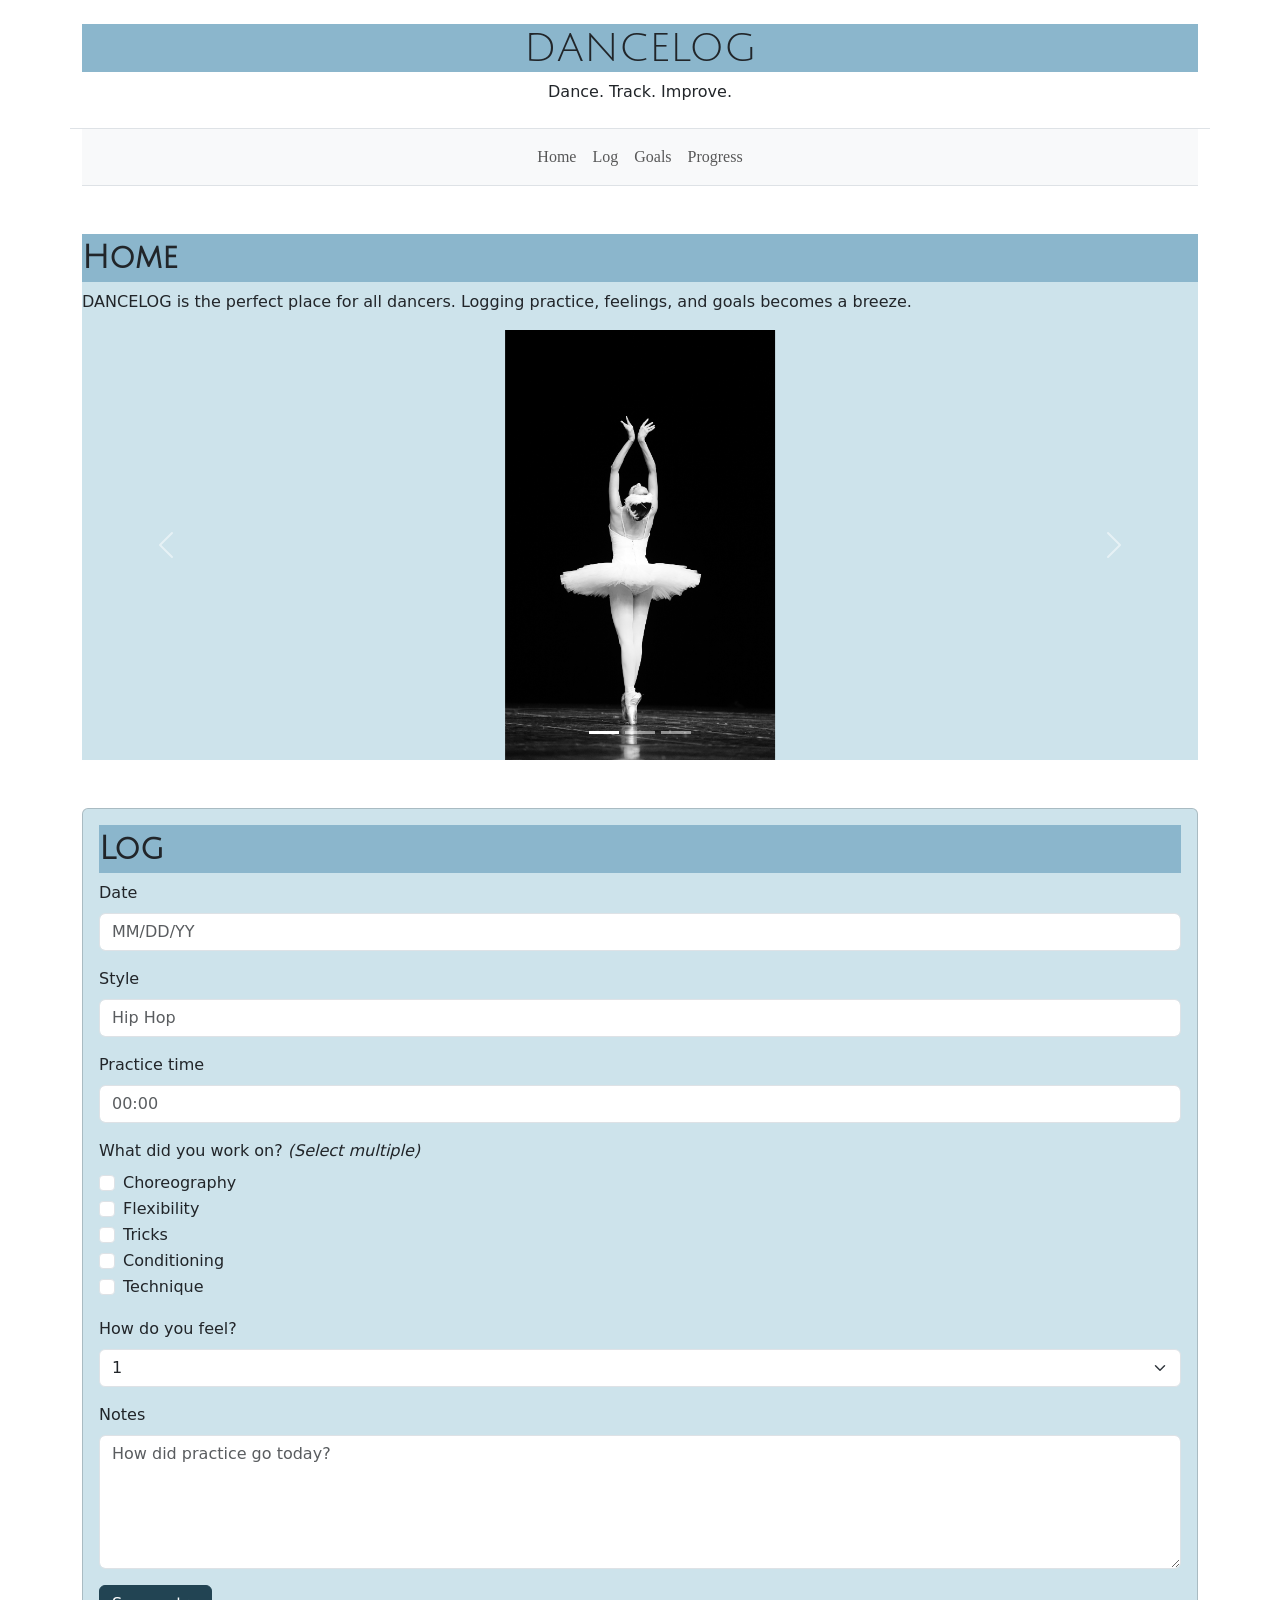
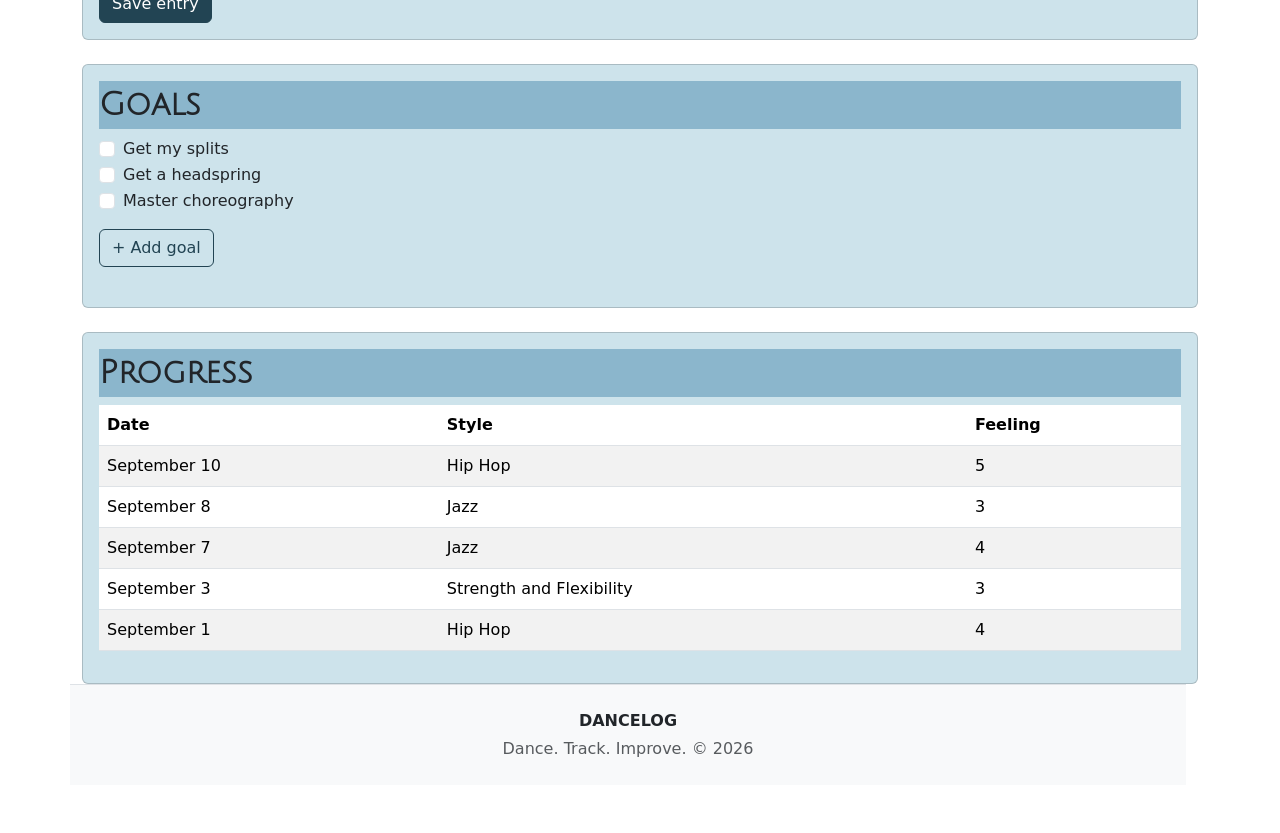
<file: index.html>
<!doctype html>
<html lang="en">
  <head>
    <!--
AI Use Disclosure:
Tool(s): Claude (free version)
Purpose: Helped code for me.
Human Role: I selected the layout, colors, what I wanted for certain elements (ex: card for goals), and verified responsiveness manually.
-->
    <meta charset="utf-8">
    <meta name="viewport" content="width=device-width, initial-scale=1">
    <meta name="description" content="DANCELOG: log your dance practice, feelings, and goals.">
    <meta name="author" content="YOUR NAME HERE">
    <title>DANCELOG</title>

   <!-- Bootstrap v5.3.8 -->
   <!-- LOAD BOOTSTRAP CSS - DO NOT DELETE -->
    <link href="https://cdn.jsdelivr.net/npm/bootstrap@5.3.8/dist/css/bootstrap.min.css" rel="stylesheet" integrity="sha384-sRIl4kxILFvY47J16cr9ZwB07vP4J8+LH7qKQnuqkuIAvNWLzeN8tE5YBujZqJLB" crossorigin="anonymous">
   <!-- END LOADING BOOTSTRAP CSS -->

    <!-- Google Fonts -->
    <link rel="preconnect" href="https://fonts.googleapis.com">
    <link rel="preconnect" href="https://fonts.gstatic.com" crossorigin>
    <link href="https://fonts.googleapis.com/css2?family=Boldonse&family=Jost:ital,wght@0,100..900;1,100..900&family=Julius+Sans+One&display=swap" rel="stylesheet">

   <!-- Custom styles - add your own CSS to this stylesheet -->
    <link href="style.css" rel="stylesheet">
  </head>

  <body>

    <!-- ===== PAGE CONTAINER ===== -->
    <div class="container">

      <!-- ROW 1: MAIN HEADER -->
      <div class="row">
        <header class="col-12 py-4 text-center border-bottom">
          <h1>DANCELOG</h1>
          <p class="mb-0">Dance. Track. Improve.</p>
        </header>
      </div>

      <!-- ROW 2: NAVIGATION -->
      <div class="row">
        <div class="col-12">
          <nav class="navbar navbar-expand-sm bg-body-tertiary border-bottom">
            <div class="container-fluid">
              <button class="navbar-toggler ms-auto" type="button" data-bs-toggle="collapse" data-bs-target="#mainNav" aria-controls="mainNav" aria-expanded="false" aria-label="Toggle navigation">
                <span class="navbar-toggler-icon"></span>
              </button>
              <div class="collapse navbar-collapse justify-content-center" id="mainNav">
                <ul class="navbar-nav">
                  <li class="nav-item"><a class="nav-link" href="#home">Home</a></li>
                  <li class="nav-item"><a class="nav-link" href="#log">Log</a></li>
                  <li class="nav-item"><a class="nav-link" href="#goals">Goals</a></li>
                  <li class="nav-item"><a class="nav-link" href="#progress">Progress</a></li>
                </ul>
              </div>
            </div>
          </nav>
        </div>
      </div>

      <!-- ROW 3: HOME (full-width column with carousel) -->
      <div class="row my-5">
        <div class="col-12">
          <section id="home">
            <h2 class="fw-bold">Home</h2>
            <p>DANCELOG is the perfect place for all dancers. Logging practice, feelings, and goals becomes a breeze.</p>

            <!-- Image carousel -->
            <div id="danceCarousel" class="carousel slide" data-bs-ride="carousel">
              <div class="carousel-indicators">
                <button type="button" data-bs-target="#danceCarousel" data-bs-slide-to="0" class="active" aria-current="true" aria-label="Slide 1"></button>
                <button type="button" data-bs-target="#danceCarousel" data-bs-slide-to="1" aria-label="Slide 2"></button>
                <button type="button" data-bs-target="#danceCarousel" data-bs-slide-to="2" aria-label="Slide 3"></button>
              </div>

              <div class="carousel-inner">
                <div class="carousel-item active">
                  <img src="dance1copy.jpg" class="d-block mx-auto" alt="ballerina" style="width:270px;height:430px;">
                </div>
                <div class="carousel-item">
                  <img src="dance2copy.jpg" class="d-block mx-auto" alt="dancer reaching" style="width:270px;height:430px;">
                </div>
                <div class="carousel-item">
                  <img src="dance3copy.jpg" class="d-block mx-auto" alt="breakdancer" style="width:270px;height:420px;">
                </div>
              </div>

              <button class="carousel-control-prev" type="button" data-bs-target="#danceCarousel" data-bs-slide="prev">
                <span class="carousel-control-prev-icon" aria-hidden="true"></span>
                <span class="visually-hidden">Previous</span>
              </button>
              <button class="carousel-control-next" type="button" data-bs-target="#danceCarousel" data-bs-slide="next">
                <span class="carousel-control-next-icon" aria-hidden="true"></span>
                <span class="visually-hidden">Next</span>
              </button>
            </div>
          </section>
        </div>
      </div>

      <!-- ROW 4: THREE SECTIONS (Log / Goals / Progress) -->
      <div class="row g-4 mb-5">

        <!-- Column 1: Log -->
        <div class="col-12">
  <section id="log">
    <div class="card">
      <div class="card-body">

        <h2 class="card-title fw-bold">Log</h2>

        <form>
          <div class="mb-3">
            <label for="date" class="form-label">Date</label>
            <input type="text" class="form-control" id="date" name="date" placeholder="MM/DD/YY">
          </div>

          <div class="mb-3">
            <label for="dancestyle" class="form-label">Style</label>
            <input type="text" class="form-control" id="dancestyle" name="dancestyle" placeholder="Hip Hop">
          </div>

          <div class="mb-3">
            <label for="time" class="form-label">Practice time</label>
            <input type="text" class="form-control" id="time" name="time" placeholder="00:00">
          </div>

          <fieldset class="mb-3">
            <legend class="fs-6">What did you work on? <em>(Select multiple)</em></legend>

            <div class="form-check">
              <input class="form-check-input" type="checkbox" name="work" value="choreo" id="work-choreo">
              <label class="form-check-label" for="work-choreo">Choreography</label>
            </div>

            <div class="form-check">
              <input class="form-check-input" type="checkbox" name="work" value="flex" id="work-flex">
              <label class="form-check-label" for="work-flex">Flexibility</label>
            </div>

            <div class="form-check">
              <input class="form-check-input" type="checkbox" name="work" value="tricks" id="work-tricks">
              <label class="form-check-label" for="work-tricks">Tricks</label>
            </div>

            <div class="form-check">
              <input class="form-check-input" type="checkbox" name="work" value="condition" id="work-condition">
              <label class="form-check-label" for="work-condition">Conditioning</label>
            </div>

            <div class="form-check">
              <input class="form-check-input" type="checkbox" name="work" value="tech" id="work-tech">
              <label class="form-check-label" for="work-tech">Technique</label>
            </div>
          </fieldset>

          <div class="mb-3">
            <label for="feeling" class="form-label">How do you feel?</label>
            <select class="form-select" id="feeling" name="feeling">
              <option value="1">1</option>
              <option value="2">2</option>
              <option value="3">3</option>
              <option value="4">4</option>
              <option value="5">5</option>
            </select>
          </div>
          <div class="mb-3">
              <label for="practiceNotes" class="form-label">Notes</label>
              <textarea class="form-control"
                 id="practiceNotes"
                 name="practiceNotes"
                 rows="5"
                 placeholder="How did practice go today?"></textarea>
</div>
          <button type="submit" class="btn btn-primary btn-save">
            Save entry
          </button>
        </form>

      </div>
    </div>
  </section>
</div>

                <!-- Column 2: Goals -->
        <div class="col-12">
          <section id="goals">
            <div class="card">
              <div class="card-body">
                <h2 class="card-title fw-bold">Goals</h2>
                <form>
                  <div class="form-check">
                    <input class="form-check-input" type="checkbox" name="goal" value="splits" id="goal-splits">
                    <label class="form-check-label" for="goal-splits">Get my splits</label>
                  </div>
                  <div class="form-check">
                    <input class="form-check-input" type="checkbox" name="goal" value="headspring" id="goal-headspring">
                    <label class="form-check-label" for="goal-headspring">Get a headspring</label>
                  </div>
                  <div class="form-check mb-3">
                    <input class="form-check-input" type="checkbox" name="goal" value="choreography" id="goal-choreography">
                    <label class="form-check-label" for="goal-choreography">Master choreography</label>
                  </div>

                  <button type="button" class="btn btn-outline-primary btn-add mb-4">+ Add goal</button>

                </form>
              </div>
            </div>
          </section>
        </div>

        <!-- Column 3: Progress -->
<div class="col-12">
  <section id="progress">
    <div class="card">
      <div class="card-body">

        <h2 class="card-title fw-bold">Progress</h2>

        <div class="table-responsive">
          <table class="table table-striped">
            <thead>
              <tr>
                <th scope="col">Date</th>
                <th scope="col">Style</th>
                <th scope="col">Feeling</th>
              </tr>
            </thead>
            <tbody>
              <tr>
                <td>September 10</td>
                <td>Hip Hop</td>
                <td>5</td>
              </tr>
              <tr>
                <td>September 8</td>
                <td>Jazz</td>
                <td>3</td>
              </tr>
              <tr>
                <td>September 7</td>
                <td>Jazz</td>
                <td>4</td>
              </tr>
              <tr>
                <td>September 3</td>
                <td>Strength and Flexibility</td>
                <td>3</td>
              </tr>
              <tr>
                <td>September 1</td>
                <td>Hip Hop</td>
                <td>4</td>
              </tr>
            </tbody>
          </table>
        </div>

      </div>
    </div>
  </section>
</div>

      <!-- ROW 5: FOOTER -->
      <div class="row">
        <footer class="col-12 py-4 text-center border-top bg-body-tertiary">
          <p class="mb-1 fw-bold">DANCELOG</p>
          <p class="mb-0 text-body-secondary">Dance. Track. Improve. &copy; 2026</p>
        </footer>
      </div>

    </div>
    <!-- ===== END PAGE CONTAINER ===== -->
</div>
<!-- LOAD BOOTSTRAP JAVASCRIPT - DO NOT DELETE -->
<script src="https://cdn.jsdelivr.net/npm/bootstrap@5.3.8/dist/js/bootstrap.bundle.min.js" integrity="sha384-FKyoEForCGlyvwx9Hj09JcYn3nv7wiPVlz7YYwJrWVcXK/BmnVDxM+D2scQbITxI" crossorigin="anonymous"></script>
<!-- END LOADING BOOTSTRAP JAVASCRIPT -->

  </body>
</html>
</file>
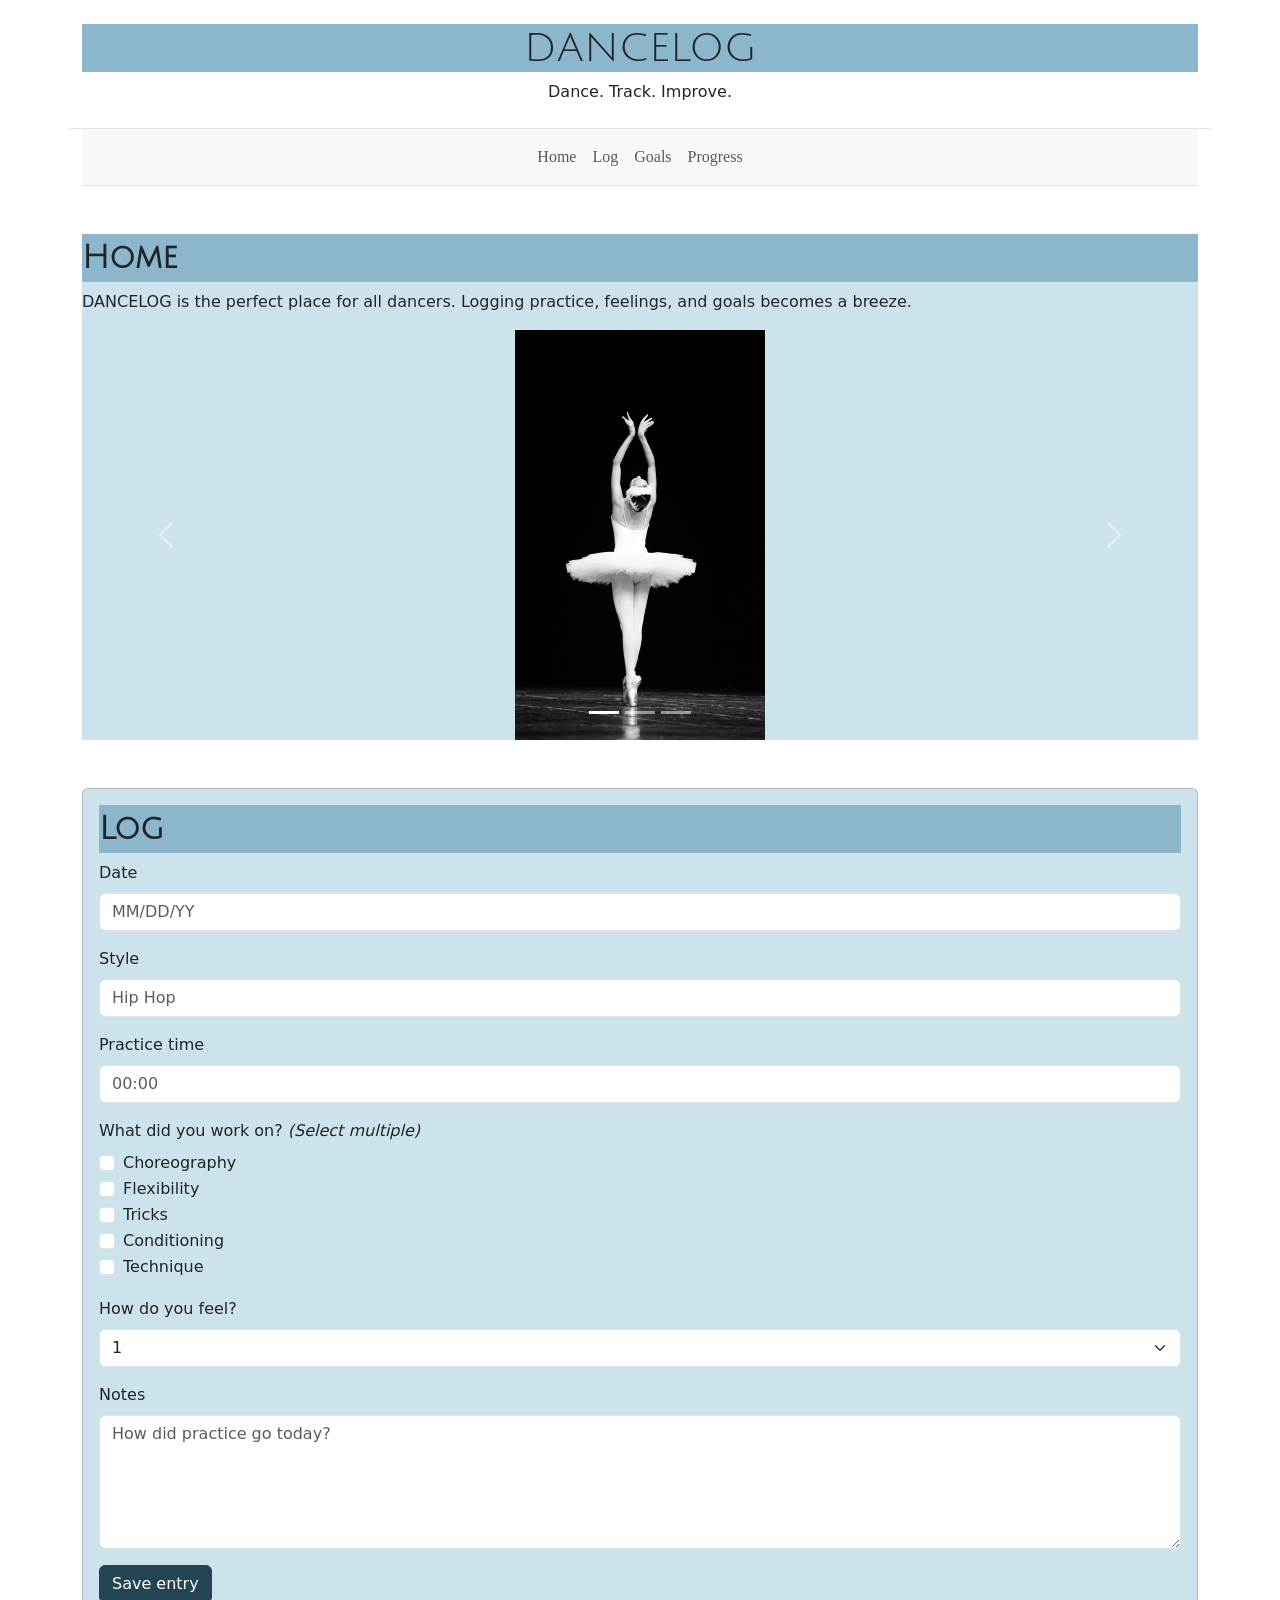
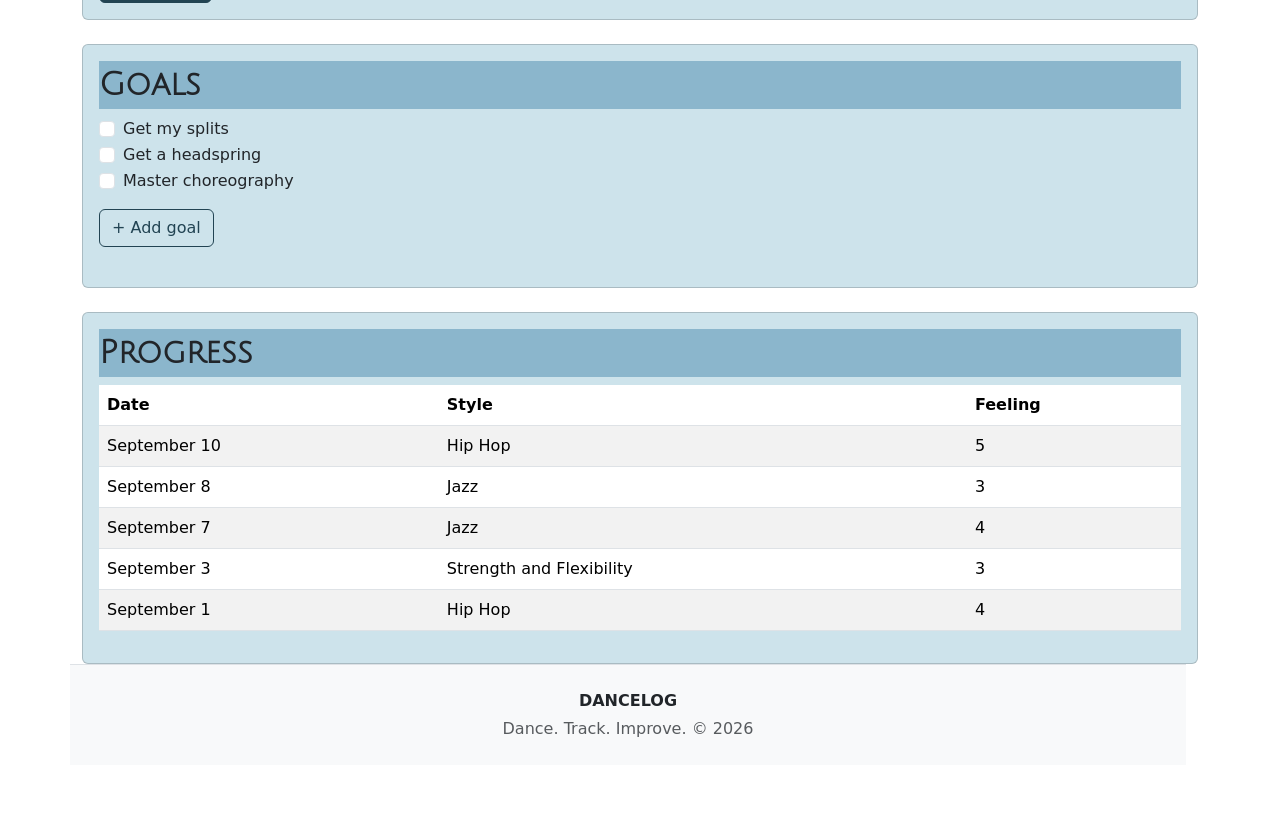
<file: bootstrap-template-5.3.8/index.html>
<!doctype html>
<html lang="en">
  <head>
    <!--
AI Use Disclosure:
Tool(s): Claude (free version)
Purpose: Helped code for me.
Human Role: I selected the layout, colors, what I wanted for certain elements (card for goals), and verified responsiveness manually.
-->
    <meta charset="utf-8">
    <meta name="viewport" content="width=device-width, initial-scale=1">
    <meta name="description" content="DANCELOG: log your dance practice, feelings, and goals.">
    <meta name="author" content="YOUR NAME HERE">
    <title>DANCELOG</title>

   <!-- Bootstrap v5.3.8 -->
   <!-- LOAD BOOTSTRAP CSS - DO NOT DELETE -->
    <link href="https://cdn.jsdelivr.net/npm/bootstrap@5.3.8/dist/css/bootstrap.min.css" rel="stylesheet" integrity="sha384-sRIl4kxILFvY47J16cr9ZwB07vP4J8+LH7qKQnuqkuIAvNWLzeN8tE5YBujZqJLB" crossorigin="anonymous">
   <!-- END LOADING BOOTSTRAP CSS -->

    <!-- Google Fonts -->
    <link rel="preconnect" href="https://fonts.googleapis.com">
    <link rel="preconnect" href="https://fonts.gstatic.com" crossorigin>
    <link href="https://fonts.googleapis.com/css2?family=Boldonse&family=Jost:ital,wght@0,100..900;1,100..900&family=Julius+Sans+One&display=swap" rel="stylesheet">

   <!-- Custom styles - add your own CSS to this stylesheet -->
    <link href="style.css" rel="stylesheet">
  </head>

  <body>

    <!-- ===== PAGE CONTAINER ===== -->
    <div class="container">

      <!-- ROW 1: MAIN HEADER -->
      <div class="row">
        <header class="col-12 py-4 text-center border-bottom">
          <h1>DANCELOG</h1>
          <p class="mb-0">Dance. Track. Improve.</p>
        </header>
      </div>

      <!-- ROW 2: NAVIGATION -->
      <div class="row">
        <div class="col-12">
          <nav class="navbar navbar-expand-sm bg-body-tertiary border-bottom">
            <div class="container-fluid">
              <button class="navbar-toggler ms-auto" type="button" data-bs-toggle="collapse" data-bs-target="#mainNav" aria-controls="mainNav" aria-expanded="false" aria-label="Toggle navigation">
                <span class="navbar-toggler-icon"></span>
              </button>
              <div class="collapse navbar-collapse justify-content-center" id="mainNav">
                <ul class="navbar-nav">
                  <li class="nav-item"><a class="nav-link" href="#home">Home</a></li>
                  <li class="nav-item"><a class="nav-link" href="#log">Log</a></li>
                  <li class="nav-item"><a class="nav-link" href="#goals">Goals</a></li>
                  <li class="nav-item"><a class="nav-link" href="#progress">Progress</a></li>
                </ul>
              </div>
            </div>
          </nav>
        </div>
      </div>

      <!-- ROW 3: HOME (full-width column with carousel) -->
      <div class="row my-5">
        <div class="col-12">
          <section id="home">
            <h2 class="fw-bold">Home</h2>
            <p>DANCELOG is the perfect place for all dancers. Logging practice, feelings, and goals becomes a breeze.</p>

            <!-- Image carousel -->
            <div id="danceCarousel" class="carousel slide" data-bs-ride="carousel">
              <div class="carousel-indicators">
                <button type="button" data-bs-target="#danceCarousel" data-bs-slide-to="0" class="active" aria-current="true" aria-label="Slide 1"></button>
                <button type="button" data-bs-target="#danceCarousel" data-bs-slide-to="1" aria-label="Slide 2"></button>
                <button type="button" data-bs-target="#danceCarousel" data-bs-slide-to="2" aria-label="Slide 3"></button>
              </div>

              <div class="carousel-inner">
                <div class="carousel-item active">
                  <img src="dance1copy.jpg" class="d-block mx-auto" alt="ballerina" style="width:250px;height:410px;">
                </div>
                <div class="carousel-item">
                  <img src="dance2copy.jpg" class="d-block mx-auto" alt="dancer reaching" style="width:250px;height:410px;">
                </div>
                <div class="carousel-item">
                  <img src="dance3copy.jpg" class="d-block mx-auto" alt="breakdancer" style="width:250px;height:410px;">
                </div>
              </div>

              <button class="carousel-control-prev" type="button" data-bs-target="#danceCarousel" data-bs-slide="prev">
                <span class="carousel-control-prev-icon" aria-hidden="true"></span>
                <span class="visually-hidden">Previous</span>
              </button>
              <button class="carousel-control-next" type="button" data-bs-target="#danceCarousel" data-bs-slide="next">
                <span class="carousel-control-next-icon" aria-hidden="true"></span>
                <span class="visually-hidden">Next</span>
              </button>
            </div>
          </section>
        </div>
      </div>

      <!-- ROW 4: THREE SECTIONS (Log / Goals / Progress) -->
      <div class="row g-4 mb-5">

        <!-- Column 1: Log -->
        <div class="col-12">
  <section id="log">
    <div class="card">
      <div class="card-body">

        <h2 class="card-title fw-bold">Log</h2>

        <form>
          <div class="mb-3">
            <label for="date" class="form-label">Date</label>
            <input type="text" class="form-control" id="date" name="date" placeholder="MM/DD/YY">
          </div>

          <div class="mb-3">
            <label for="dancestyle" class="form-label">Style</label>
            <input type="text" class="form-control" id="dancestyle" name="dancestyle" placeholder="Hip Hop">
          </div>

          <div class="mb-3">
            <label for="time" class="form-label">Practice time</label>
            <input type="text" class="form-control" id="time" name="time" placeholder="00:00">
          </div>

          <fieldset class="mb-3">
            <legend class="fs-6">What did you work on? <em>(Select multiple)</em></legend>

            <div class="form-check">
              <input class="form-check-input" type="checkbox" name="work" value="choreo" id="work-choreo">
              <label class="form-check-label" for="work-choreo">Choreography</label>
            </div>

            <div class="form-check">
              <input class="form-check-input" type="checkbox" name="work" value="flex" id="work-flex">
              <label class="form-check-label" for="work-flex">Flexibility</label>
            </div>

            <div class="form-check">
              <input class="form-check-input" type="checkbox" name="work" value="tricks" id="work-tricks">
              <label class="form-check-label" for="work-tricks">Tricks</label>
            </div>

            <div class="form-check">
              <input class="form-check-input" type="checkbox" name="work" value="condition" id="work-condition">
              <label class="form-check-label" for="work-condition">Conditioning</label>
            </div>

            <div class="form-check">
              <input class="form-check-input" type="checkbox" name="work" value="tech" id="work-tech">
              <label class="form-check-label" for="work-tech">Technique</label>
            </div>
          </fieldset>

          <div class="mb-3">
            <label for="feeling" class="form-label">How do you feel?</label>
            <select class="form-select" id="feeling" name="feeling">
              <option value="1">1</option>
              <option value="2">2</option>
              <option value="3">3</option>
              <option value="4">4</option>
              <option value="5">5</option>
            </select>
          </div>
          <div class="mb-3">
              <label for="practiceNotes" class="form-label">Notes</label>
              <textarea class="form-control"
                 id="practiceNotes"
                 name="practiceNotes"
                 rows="5"
                 placeholder="How did practice go today?"></textarea>
</div>
          <button type="submit" class="btn btn-primary btn-save">
            Save entry
          </button>
        </form>

      </div>
    </div>
  </section>
</div>

                <!-- Column 2: Goals -->
        <div class="col-12">
          <section id="goals">
            <div class="card">
              <div class="card-body">
                <h2 class="card-title fw-bold">Goals</h2>
                <form>
                  <div class="form-check">
                    <input class="form-check-input" type="checkbox" name="goal" value="splits" id="goal-splits">
                    <label class="form-check-label" for="goal-splits">Get my splits</label>
                  </div>
                  <div class="form-check">
                    <input class="form-check-input" type="checkbox" name="goal" value="headspring" id="goal-headspring">
                    <label class="form-check-label" for="goal-headspring">Get a headspring</label>
                  </div>
                  <div class="form-check mb-3">
                    <input class="form-check-input" type="checkbox" name="goal" value="choreography" id="goal-choreography">
                    <label class="form-check-label" for="goal-choreography">Master choreography</label>
                  </div>

                  <button type="button" class="btn btn-outline-primary btn-add mb-4">+ Add goal</button>

                </form>
              </div>
            </div>
          </section>
        </div>

        <!-- Column 3: Progress -->
<div class="col-12">
  <section id="progress">
    <div class="card">
      <div class="card-body">

        <h2 class="card-title fw-bold">Progress</h2>

        <div class="table-responsive">
          <table class="table table-striped">
            <thead>
              <tr>
                <th scope="col">Date</th>
                <th scope="col">Style</th>
                <th scope="col">Feeling</th>
              </tr>
            </thead>
            <tbody>
              <tr>
                <td>September 10</td>
                <td>Hip Hop</td>
                <td>5</td>
              </tr>
              <tr>
                <td>September 8</td>
                <td>Jazz</td>
                <td>3</td>
              </tr>
              <tr>
                <td>September 7</td>
                <td>Jazz</td>
                <td>4</td>
              </tr>
              <tr>
                <td>September 3</td>
                <td>Strength and Flexibility</td>
                <td>3</td>
              </tr>
              <tr>
                <td>September 1</td>
                <td>Hip Hop</td>
                <td>4</td>
              </tr>
            </tbody>
          </table>
        </div>

      </div>
    </div>
  </section>
</div>

      <!-- ROW 5: FOOTER -->
      <div class="row">
        <footer class="col-12 py-4 text-center border-top bg-body-tertiary">
          <p class="mb-1 fw-bold">DANCELOG</p>
          <p class="mb-0 text-body-secondary">Dance. Track. Improve. &copy; 2026</p>
        </footer>
      </div>

    </div>
    <!-- ===== END PAGE CONTAINER ===== -->
</div>
<!-- LOAD BOOTSTRAP JAVASCRIPT - DO NOT DELETE -->
<script src="https://cdn.jsdelivr.net/npm/bootstrap@5.3.8/dist/js/bootstrap.bundle.min.js" integrity="sha384-FKyoEForCGlyvwx9Hj09JcYn3nv7wiPVlz7YYwJrWVcXK/BmnVDxM+D2scQbITxI" crossorigin="anonymous"></script>
<!-- END LOADING BOOTSTRAP JAVASCRIPT -->

  </body>
</html>
</file>
<file: style.css>
/* ADD YOUR CUSTOM CSS TO THIS FILE BELOW */

/* Home and cards only */
#home,
#log .card,
#goals .card,
#progress .card {
  background-color: #CDE3EB;
}

h1 { background-color: #8BB6CC; 
	  font-family: "Julius Sans One", sans-serif; }

p1 { background-color: #8BB6CC; 
	  font-family: "Julius Sans One", sans-serif; }

ul { font-family: Georgia; }

h2 { background-color: #8BB6CC; 
	  font-family: "Julius Sans One", sans-serif; 
	  line-height: 1.5}

p2 {font-family: Georgia; }

p3 {font-family: Georgia; font-weight: bold; }

p4 {font-family: Georgia; font-weight: bold; }

/* Navigation hover */
.navbar .nav-link:hover,
.navbar .nav-link:focus {
  background-color: #CDE3EB;
  color: #000;
}

/* Save buttons */
.btn-save {
  --bs-btn-bg: #224453;
  --bs-btn-border-color: #224453;
  --bs-btn-color: #fff;

  --bs-btn-hover-bg: #224453;
  --bs-btn-hover-border-color: #224453;
  --bs-btn-hover-color: #fff;

  --bs-btn-active-bg: darkslategray;
  --bs-btn-active-border-color: darkslategray;
  --bs-btn-active-color: #fff;
}

/* Add goal button */
.btn-add {
  --bs-btn-color: #224453;
  --bs-btn-border-color: #224453;

  --bs-btn-hover-bg: #8BB6CC;
  --bs-btn-hover-border-color: #224453;
  --bs-btn-hover-color: #000;

  --bs-btn-active-bg: #224453;
  --bs-btn-active-border-color: #224453;
  --bs-btn-active-color: #fff;
}
</file>
<file: bootstrap-template-5.3.8/style.css>
/* ADD YOUR CUSTOM CSS TO THIS FILE BELOW */

/* Home and cards only */
#home,
#log .card,
#goals .card,
#progress .card {
  background-color: #CDE3EB;
}

h1 { background-color: #8BB6CC; 
	  font-family: "Julius Sans One", sans-serif; }

p1 { background-color: #8BB6CC; 
	  font-family: "Julius Sans One", sans-serif; }

ul { font-family: Georgia; }

h2 { background-color: #8BB6CC; 
	  font-family: "Julius Sans One", sans-serif; 
	  line-height: 1.5}

p2 {font-family: Georgia; }

p3 {font-family: Georgia; font-weight: bold; }

p4 {font-family: Georgia; font-weight: bold; }

/* Navigation hover */
.navbar .nav-link:hover,
.navbar .nav-link:focus {
  background-color: #CDE3EB;
  color: #000;
}

/* Save buttons */
.btn-save {
  --bs-btn-bg: #224453;
  --bs-btn-border-color: #224453;
  --bs-btn-color: #fff;

  --bs-btn-hover-bg: #224453;
  --bs-btn-hover-border-color: #224453;
  --bs-btn-hover-color: #fff;

  --bs-btn-active-bg: darkslategray;
  --bs-btn-active-border-color: darkslategray;
  --bs-btn-active-color: #fff;
}

/* Add goal button */
.btn-add {
  --bs-btn-color: #224453;
  --bs-btn-border-color: #224453;

  --bs-btn-hover-bg: #8BB6CC;
  --bs-btn-hover-border-color: #224453;
  --bs-btn-hover-color: #000;

  --bs-btn-active-bg: #224453;
  --bs-btn-active-border-color: #224453;
  --bs-btn-active-color: #fff;
}
</file>
